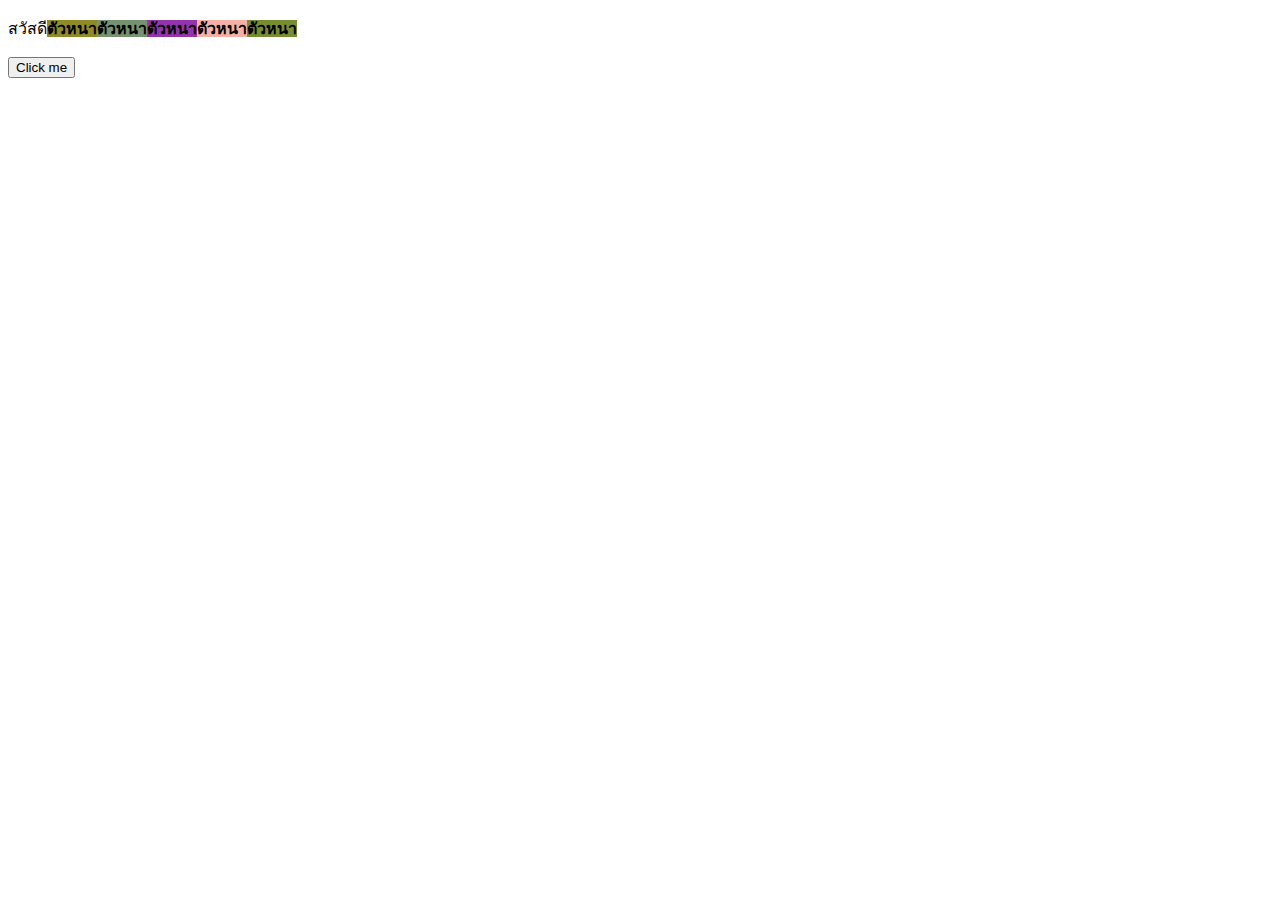
<file: dom.html>
<!DOCTYPE html>
<html lang="en">
<head>
    <meta charset="UTF-8">
    <meta name="viewport" content="width=device-width, initial-scale=1.0">
    <title>Document</title>
</head>
<body>
    <p id="content">
        Hello, world!
    </p>
    <button id="button"> Click me</button>
    <script>

        const button = document.querySelector('#button');
        // button.style.backgroundColor = 'red';
        const randomHex = (max) => {
            return Math.floor(Math.random() * 256).toString(16);
        }

        const randomColor = () => {
            // Generate random values for red , green , and blue components
            const r = randomHex();
            const g = randomHex();
            const b = randomHex();

            const colour = `#${r}${g}${b}`;
            return colour;
        }

        const content = document.querySelector('#content');
        content.innerText = 'สวัสดี';

        for (let i = 0; i < 5; i++){

        const strong =  document.createElement('strong');
        strong.innerText = 'ตัวหนา';

        content.appendChild(strong);
        }

        document.querySelectorAll('strong').forEach((Element)=>{
            Element.style.backgroundColor = randomColor ();
        });
        
       

       

        const changeColour = () => {
            button.style.backgroundColor = randomColor();
        }

        button.addEventListener('click', changeColour);
        button.addEventListener('mouseover', () => {
            button.style.color = randomColor (); 
        });


    </script>
</body>
</html>
</file>
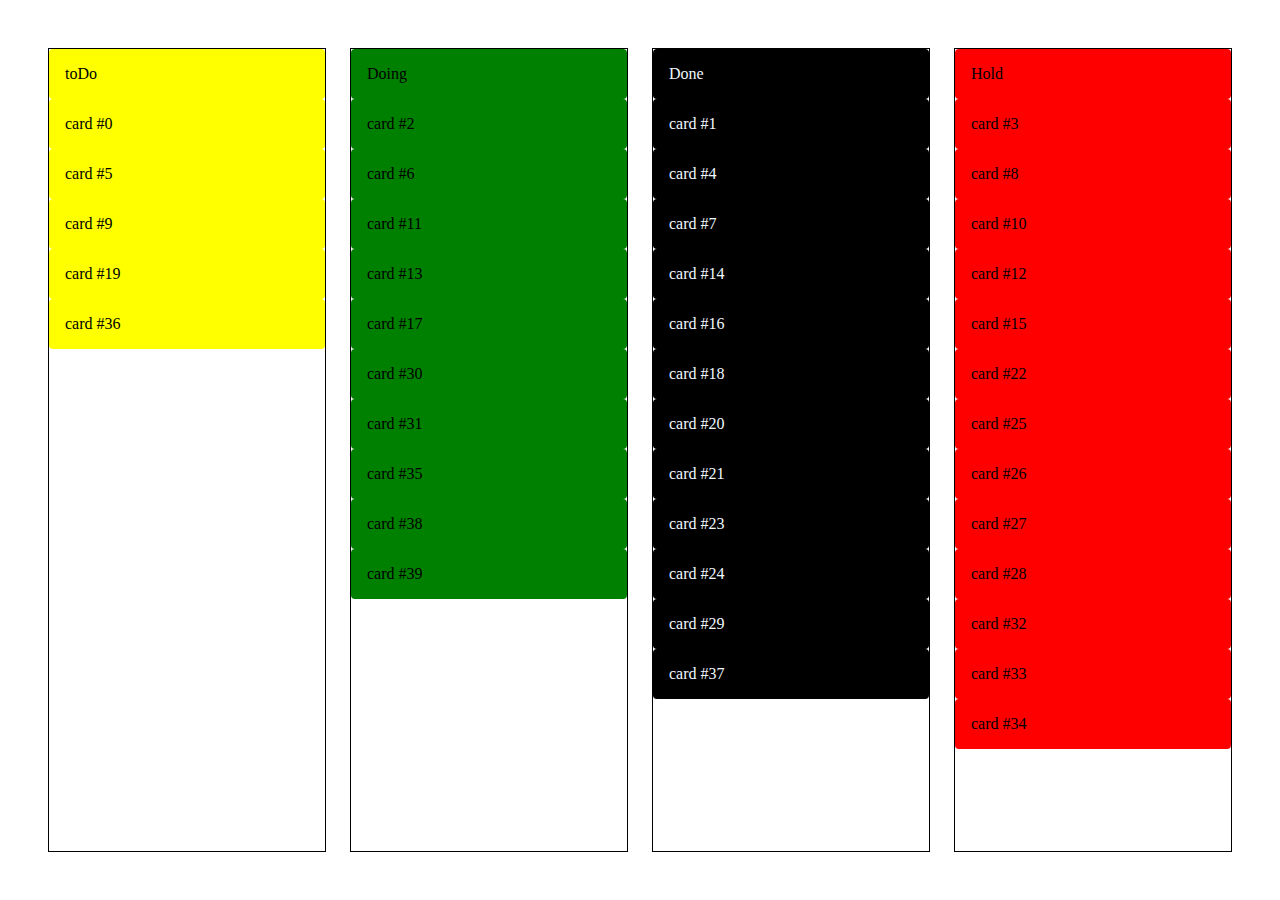
<file: Thanapong-kanban.html>
<!DOCTYPE html>
<html lang="en">
<head>
    <meta charset="UTF-8">
    <meta name="viewport" content="width=device-width, initial-scale=1.0">
    <title>Thanapong Srangchang</title>
    <link rel="stylesheet" href="Thanapong-kanban.css" />
</head>
<body>
    <main id="kanbanBoard">
        <section class="swimlane toDo">
            <div class="card">toDo</div>
        </section>
        <section class="swimlane Doing">
            <div class="card">Doing</div>
        </section>
        <section class="swimlane Done">
            <div class="card">Done</div>
        </section>
        <section class="swimlane Hold">
            <div class="card">Hold</div> 
        </section>
    </main>

    <script src="Thanapong-kanban.js"></script>
</body>
</html>
</file>
<file: Thanapong-kanban.css>
* {
    box-sizing: border-box;
}

html , body {
    margin: 0;
    padding: 0;
    width: 100vw;
    height: 100vh;
    
}

#kanbanBoard {
    display: flex;
    width: 100%;
    column-gap: 24px;
    height: 100%;
    padding: 48px;

}

.swimlane {
    border: 1px solid black;
    flex-basis: 1;
    flex-shrink: 0;
    flex-grow: 1;
}

.card {
    padding:  16px;
    border-radius: 4px;
    
    .toDo & {
        background-color: yellow;
    }
    .Doing & {
        background-color: green;
    }
    .Done & {
        background-color: black;
        color:aliceblue;
    }

    .Hold & {
        background-color: red;
    }
}

#dragged {
    background-color: brown;
}
</file>
